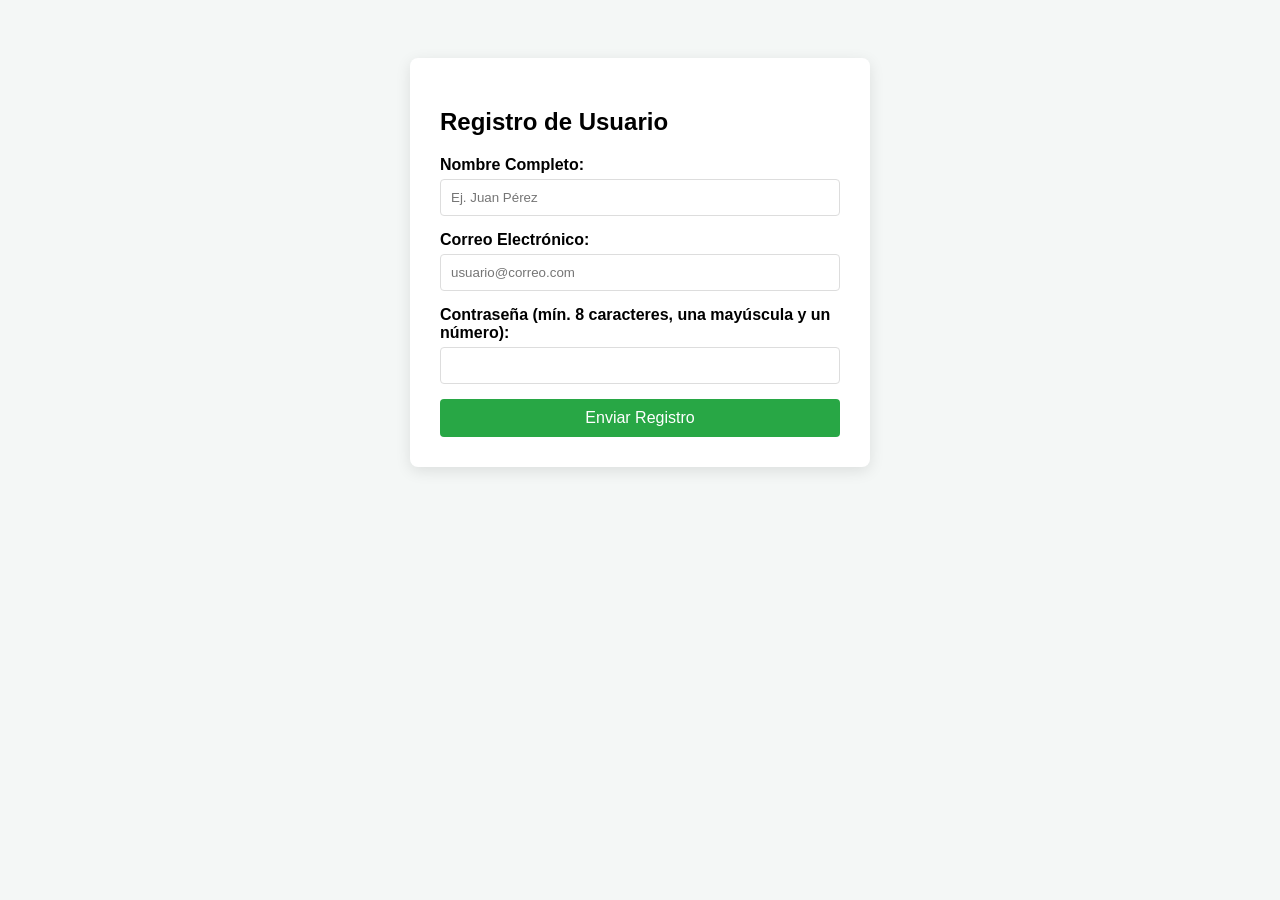
<file: taller-formulario/index.html>
<!DOCTYPE html>
<html lang="es">
<head>
    <meta charset="UTF-8">
    <meta name="viewport" content="width=device-width, initial-scale=1.0">
    <title>Taller de Formulario Web</title>
    <link rel="stylesheet" href="style.css">
</head>
<body>

    <div class="container">
        <form id="registroForm">

            <h2>Registro de Usuario</h2>

            <div class="input-group">
                <label for="nombre">Nombre Completo:</label>
                <input type="text" id="nombre" placeholder="Ej. Juan Pérez">
                <span class="error" id="errorNombre"></span>
            </div>

            <div class="input-group">
                <label for="email">Correo Electrónico:</label>
                <input type="email" id="email" placeholder="usuario@correo.com">
                <span class="error" id="errorEmail"></span>
            </div>

            <div class="input-group">
                <label for="password">
                    Contraseña (mín. 8 caracteres, una mayúscula y un número):
                </label>

                <input type="password" id="password">
                <span class="error" id="errorPass"></span>
            </div>

            <button type="submit">Enviar Registro</button>

        </form>
    </div>

    <script src="script.js"></script>

</body>
</html>
</file>
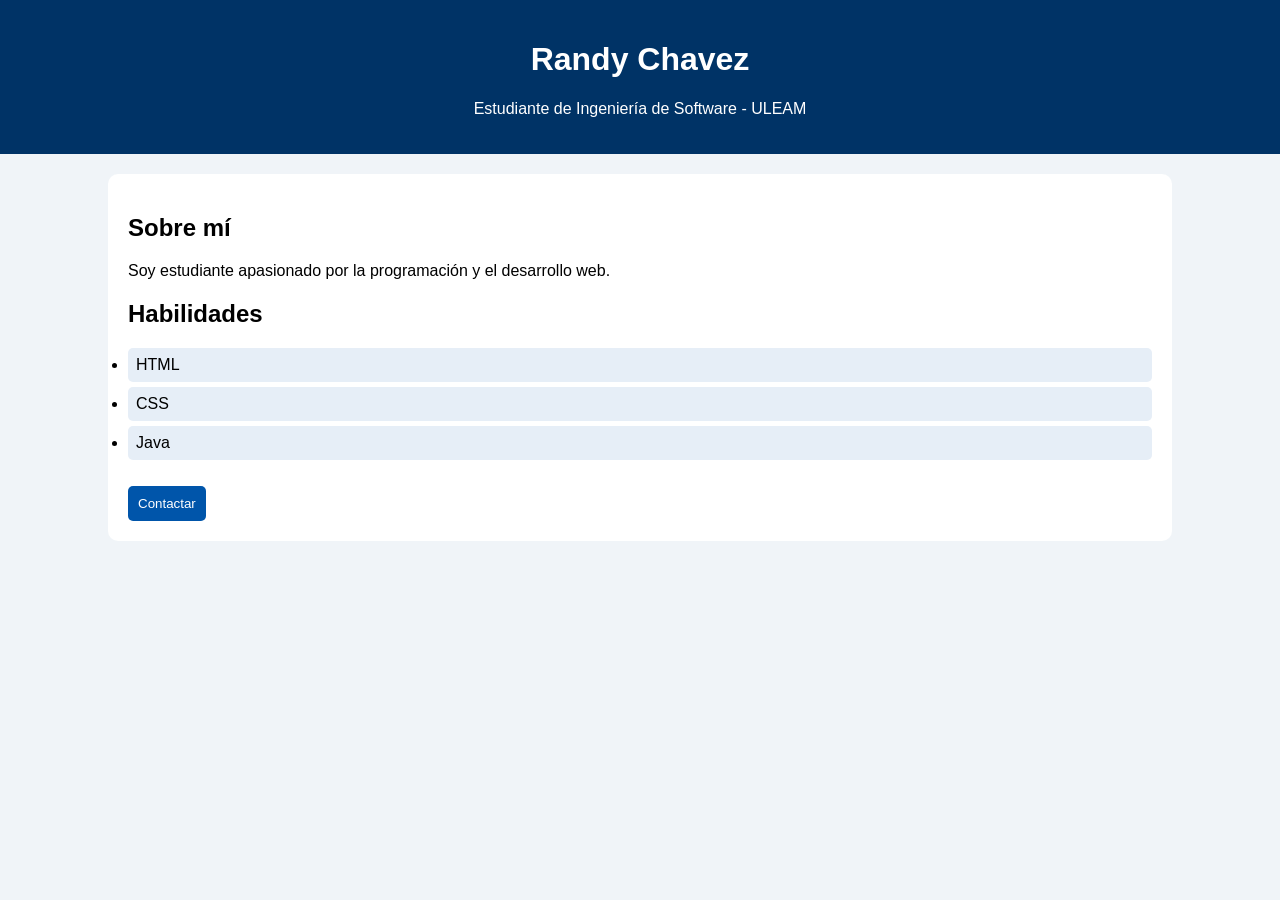
<file: taller1/index.html>
<!DOCTYPE html>
<html lang="es">
<head>
    <meta charset="UTF-8">
    <title>Mi Portafolio</title>
    <link rel="stylesheet" href="style.css">
</head>
<body>

<header>
    <h1>Randy Chavez</h1>
    <p>Estudiante de Ingeniería de Software - ULEAM</p>
</header>

<main>
    <section>
        <h2>Sobre mí</h2>
        <p>Soy estudiante apasionado por la programación y el desarrollo web.</p>
    </section>

    <section>
        <h2>Habilidades</h2>
        <ul>
            <li>HTML</li>
            <li>CSS</li>
            <li>Java</li>
        </ul>
    </section>

    <button>Contactar</button>
</main>

</body>
</html>
</file>
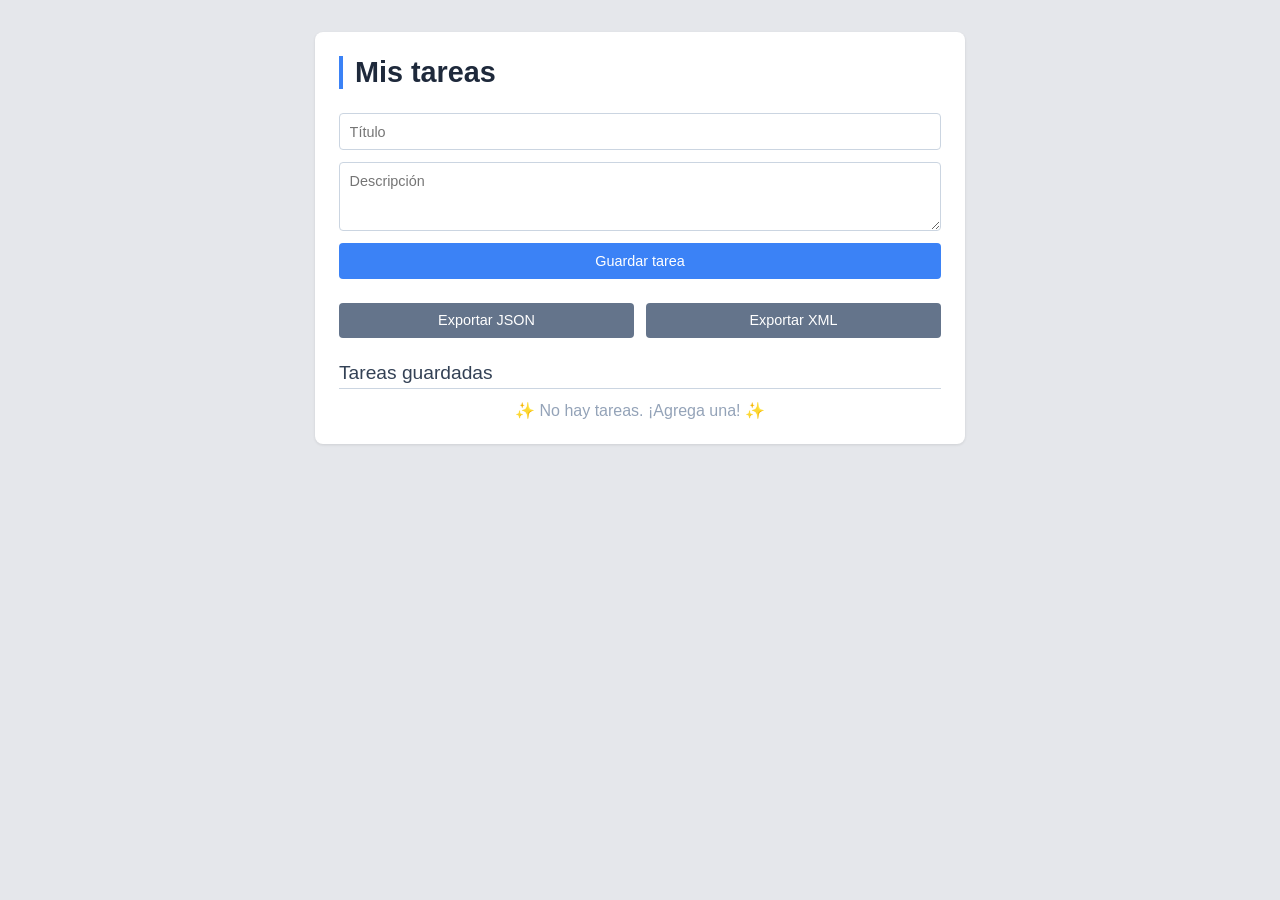
<file: taller4/index.html>
<!DOCTYPE html>
<html lang="es">
<head>
    <meta charset="UTF-8">
    <meta name="viewport" content="width=device-width, initial-scale=1.0">
    <title>Mis Tareas</title>
    <link rel="stylesheet" href="estilos.css">
</head>
<body>
    <div class="caja">
        <h1>Mis tareas</h1>
        
        <form id="formulario-tareas">
            <input type="text" id="titulo-tarea" placeholder="Título" required>
            <textarea id="descripcion-tarea" placeholder="Descripción" rows="3" required></textarea>
            <button type="submit">Guardar tarea</button>
        </form>
        
        <div class="botones">
            <button id="btn-exportar-json" class="secundario">Exportar JSON</button>
            <button id="btn-exportar-xml" class="secundario">Exportar XML</button>
        </div>
        
        <h2>Tareas guardadas</h2>
        <ul id="lista-tareas"></ul>
    </div>
    
    <script src="aplicacion.js"></script>
</body>
</html>
</file>
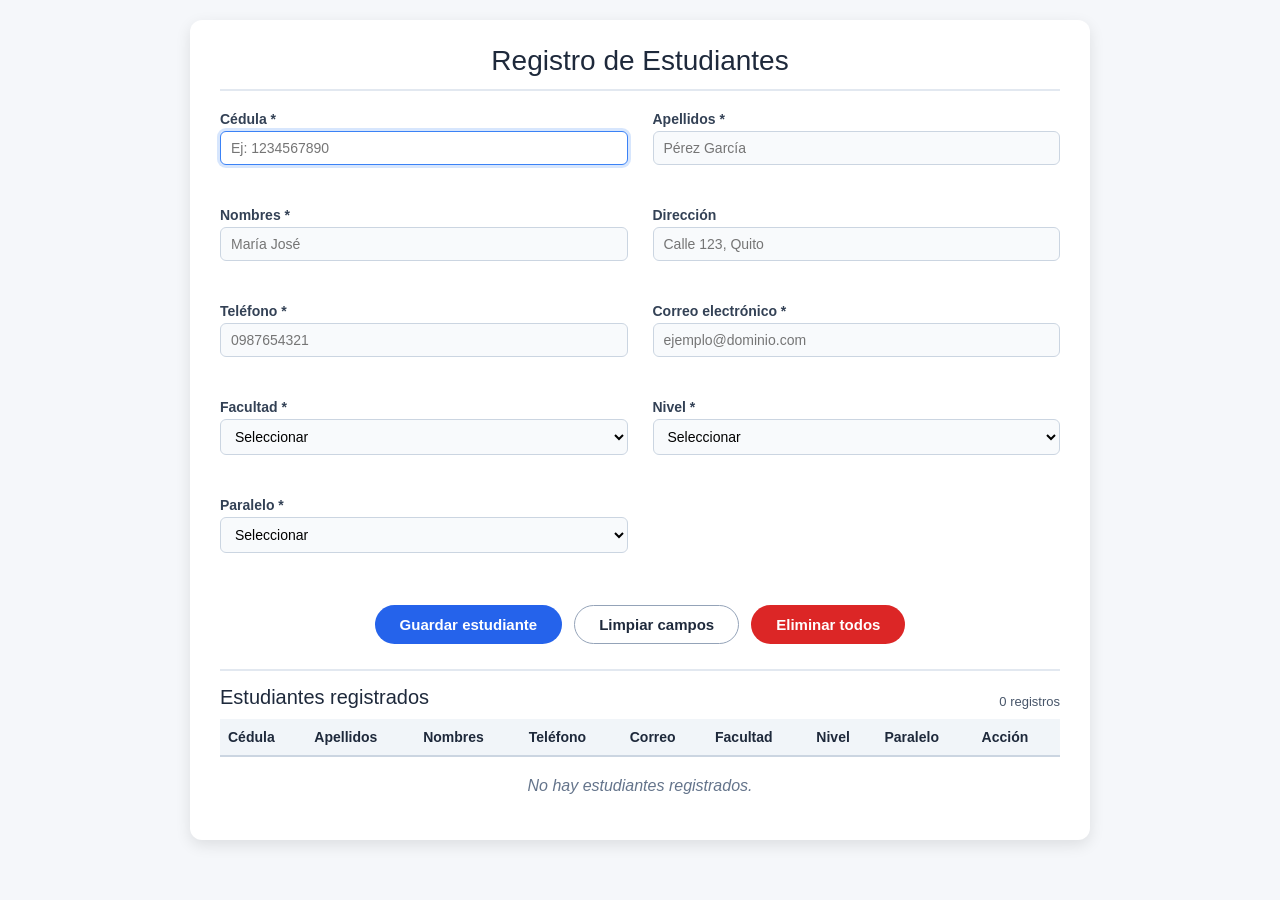
<file: taller5/index.html>
<!DOCTYPE html>
<html lang="es">
<head>
    <meta charset="UTF-8">
    <meta name="viewport" content="width=device-width, initial-scale=1.0">
    <title>Registro de Estudiantes</title>
    <link rel="stylesheet" href="styles.css">
</head>
<body>

<div class="container">
    <h1> Registro de Estudiantes</h1>

    <!-- FORMULARIO -->
    <form id="formEstudiante" novalidate>
        <div class="form-grid">
            <!-- Cédula -->
            <div class="campo">
                <label for="cedula">Cédula *</label>
                <input type="text" id="cedula" placeholder="Ej: 1234567890" maxlength="10">
                <span class="mensaje-error" id="cedulaError"></span>
            </div>
            <!-- Apellidos -->
            <div class="campo">
                <label for="apellidos">Apellidos *</label>
                <input type="text" id="apellidos" placeholder="Pérez García">
                <span class="mensaje-error" id="apellidosError"></span>
            </div>
            <!-- Nombres -->
            <div class="campo">
                <label for="nombres">Nombres *</label>
                <input type="text" id="nombres" placeholder="María José">
                <span class="mensaje-error" id="nombresError"></span>
            </div>
            <!-- Dirección -->
            <div class="campo">
                <label for="direccion">Dirección</label>
                <input type="text" id="direccion" placeholder="Calle 123, Quito">
                <span class="mensaje-error" id="direccionError"></span>
            </div>
            <!-- Teléfono -->
            <div class="campo">
                <label for="telefono">Teléfono *</label>
                <input type="text" id="telefono" placeholder="0987654321" maxlength="10">
                <span class="mensaje-error" id="telefonoError"></span>
            </div>
            <!-- Correo -->
            <div class="campo">
                <label for="correo">Correo electrónico *</label>
                <input type="email" id="correo" placeholder="ejemplo@dominio.com">
                <span class="mensaje-error" id="correoError"></span>
            </div>
            <!-- Facultad (select) -->
            <div class="campo">
                <label for="facultad">Facultad *</label>
                <select id="facultad">
                    <option value="">Seleccionar</option>
                    <option value="Ingeniería">Ingeniería</option>
                    <option value="Ciencias Sociales">Ciencias Sociales</option>
                    <option value="Medicina">Medicina</option>
                    <option value="Artes">Artes</option>
                    <option value="Economía">Economía</option>
                </select>
                <span class="mensaje-error" id="facultadError"></span>
            </div>
            <!-- Nivel (select) -->
            <div class="campo">
                <label for="nivel">Nivel *</label>
                <select id="nivel">
                    <option value="">Seleccionar</option>
                    <option value="1ro">1ro</option>
                    <option value="2do">2do</option>
                    <option value="3ro">3ro</option>
                    <option value="4to">4to</option>
                    <option value="5to">5to</option>
                    <option value="6to">6to</option>
                    <option value="7mo">7mo</option>
                    <option value="8vo">8vo</option>
                    <option value="9no">9no</option>
                    <option value="10mo">10mo</option>
                </select>
                <span class="mensaje-error" id="nivelError"></span>
            </div>
            <!-- Paralelo (select) -->
            <div class="campo">
                <label for="paralelo">Paralelo *</label>
                <select id="paralelo">
                    <option value="">Seleccionar</option>
                    <option value="A">A</option>
                    <option value="B">B</option>
                    <option value="C">C</option>
                    <option value="D">D</option>
                </select>
                <span class="mensaje-error" id="paraleloError"></span>
            </div>

            <!-- Botones -->
            <div class="acciones">
                <button type="submit" class="btn btn-primary" id="btnGuardar"> Guardar estudiante</button>
                <button type="button" class="btn btn-outline" id="btnLimpiar"> Limpiar campos</button>
                <button type="button" class="btn btn-danger" id="btnEliminarTodos"> Eliminar todos</button>
            </div>
        </div>
    </form>

    <hr>

    <!-- LISTADO DE ESTUDIANTES -->
    <div style="display: flex; justify-content: space-between; align-items: center; flex-wrap: wrap;">
        <h2 style="font-weight: 400; font-size: 20px; color: #1e293b;"> Estudiantes registrados</h2>
        <span class="contador" id="contadorEstudiantes">0 registros</span>
    </div>
    <div class="tabla-estudiantes">
        <table>
            <thead>
                <tr>
                    <th>Cédula</th>
                    <th>Apellidos</th>
                    <th>Nombres</th>
                    <th>Teléfono</th>
                    <th>Correo</th>
                    <th>Facultad</th>
                    <th>Nivel</th>
                    <th>Paralelo</th>
                    <th>Acción</th>
                </tr>
            </thead>
            <tbody id="cuerpoTabla">
                <!-- filas dinámicas -->
            </tbody>
        </table>
        <div id="mensajeVacio" class="sin-registros">No hay estudiantes registrados.</div>
    </div>
</div>

<script src="script.js"></script>
</body>
</html>
</file>
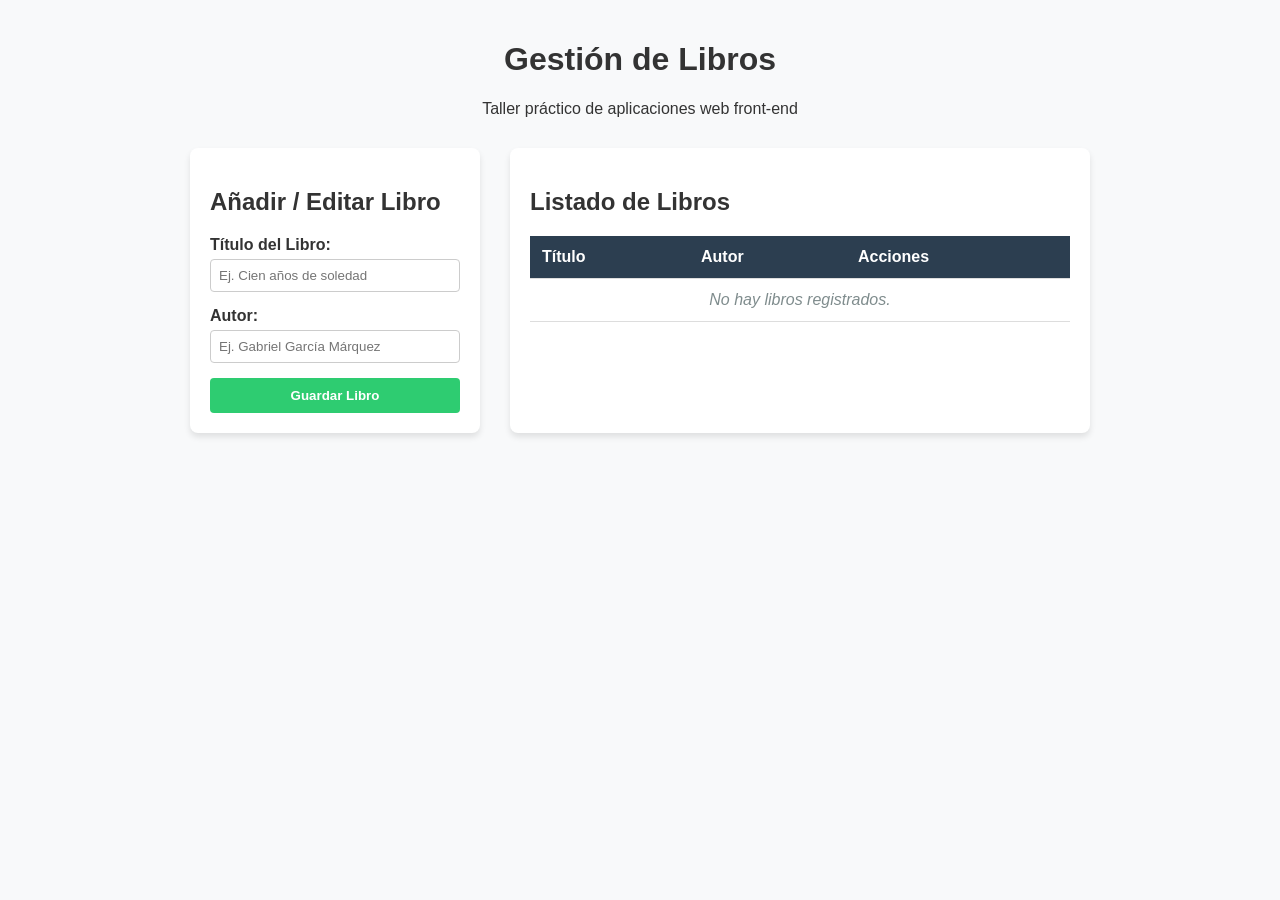
<file: taller6/index.html>
<!DOCTYPE html>
<html lang="es">
<head>
    <meta charset="UTF-8">
    <meta name="viewport" content="width=device-width, initial-scale=1.0">
    <title>Taller CRUD - Cliente Web</title>
    <link rel="stylesheet" href="estilos.css">
</head>
<body>
    <div class="contenedor">
        <header>
            <h1>Gestión de Libros</h1>
            <p>Taller práctico de aplicaciones web front-end</p>
        </header>
        <main>
            <section class="seccion-formulario">
                <h2>Añadir / Editar Libro</h2>
                <form id="formulario-crud">
                    <input type="hidden" id="id-elemento">

                    <div class="grupo-formulario">
                        <label for="titulo">Título del Libro:</label>
                        <input type="text" id="titulo" required placeholder="Ej. Cien años de soledad">
                    </div>
                    <div class="grupo-formulario">
                        <label for="autor">Autor:</label>
                        <input type="text" id="autor" required placeholder="Ej. Gabriel García Márquez">
                    </div>
                    <button type="submit" id="boton-guardar">Guardar Libro</button>
                    <button type="button" id="boton-cancelar" class="oculto">Cancelar Edición</button>
                </form>
            </section>
            <section class="seccion-tabla">
                <h2>Listado de Libros</h2>
                <div class="tabla-responsiva">
                    <table>
                        <thead>
                            <tr>
                                <th>Título</th>
                                <th>Autor</th>
                                <th>Acciones</th>
                            </tr>
                        </thead>
                        <tbody id="cuerpo-tabla">
                        </tbody>
                    </table>
                </div>
            </section>
        </main>
    </div>
    <script src="aplicacion.js"></script>
</body>
</html>
</file>
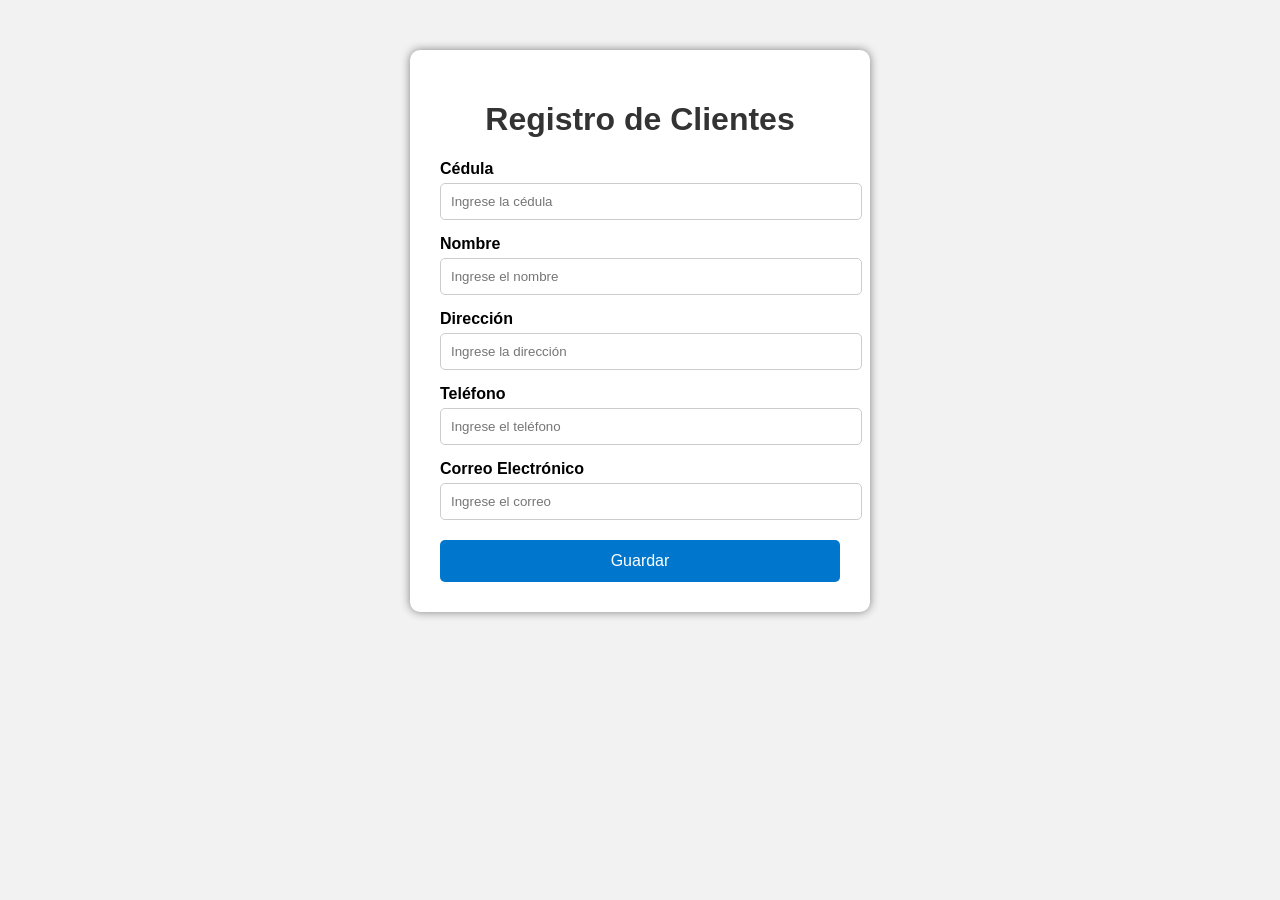
<file: tarea3/index.html>
<!DOCTYPE html>
<html lang="es">
<head>
    <meta charset="UTF-8">
    <meta name="viewport" content="width=device-width, initial-scale=1.0">
    <title>Ingreso de Clientes</title>
    <link rel="stylesheet" href="style.css">
</head>
<body>

    <div class="contenedor">
        <h1>Registro de Clientes</h1>

        <form>

            <label for="cedula">Cédula</label>
            <input type="text" id="cedula" placeholder="Ingrese la cédula">

            <label for="nombre">Nombre</label>
            <input type="text" id="nombre" placeholder="Ingrese el nombre">

            <label for="direccion">Dirección</label>
            <input type="text" id="direccion" placeholder="Ingrese la dirección">

            <label for="telefono">Teléfono</label>
            <input type="text" id="telefono" placeholder="Ingrese el teléfono">

            <label for="correo">Correo Electrónico</label>
            <input type="email" id="correo" placeholder="Ingrese el correo">

            <button type="submit">Guardar</button>

        </form>
    </div>

</body>
</html>
</file>
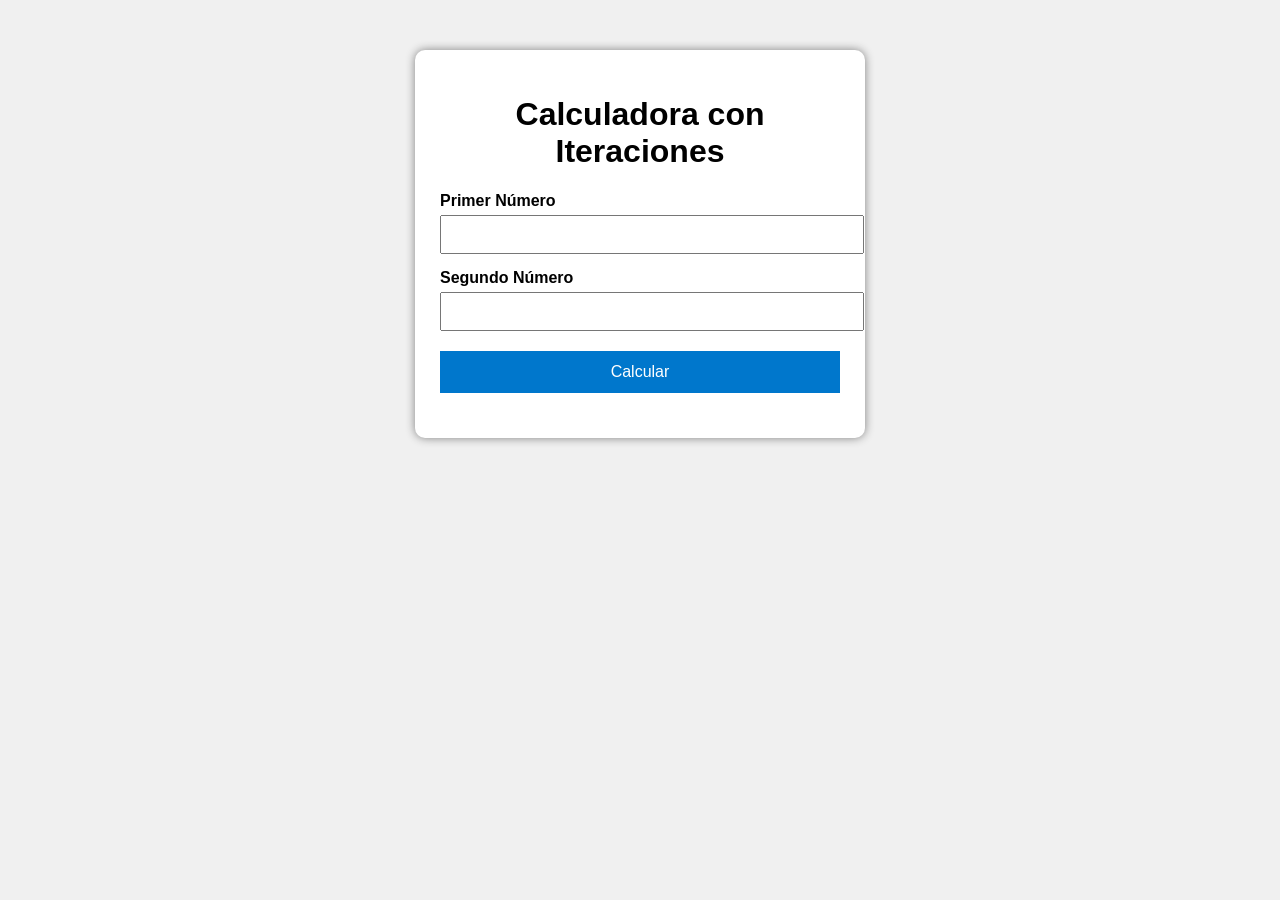
<file: tarea4/index.html>
<!DOCTYPE html>
<html lang="es">
<head>
    <meta charset="UTF-8">
    <meta name="viewport" content="width=device-width, initial-scale=1.0">
    <title>Operaciones Matemáticas</title>
    <link rel="stylesheet" href="style.css">
</head>
<body>

    <div class="contenedor">
        <h1>Calculadora con Iteraciones</h1>

        <label>Primer Número</label>
        <input type="number" id="num1">

        <label>Segundo Número</label>
        <input type="number" id="num2">

        <button onclick="calcular()">Calcular</button>

        <div id="resultado"></div>
    </div>

    <script src="script.js"></script>
</body>
</html>
</file>
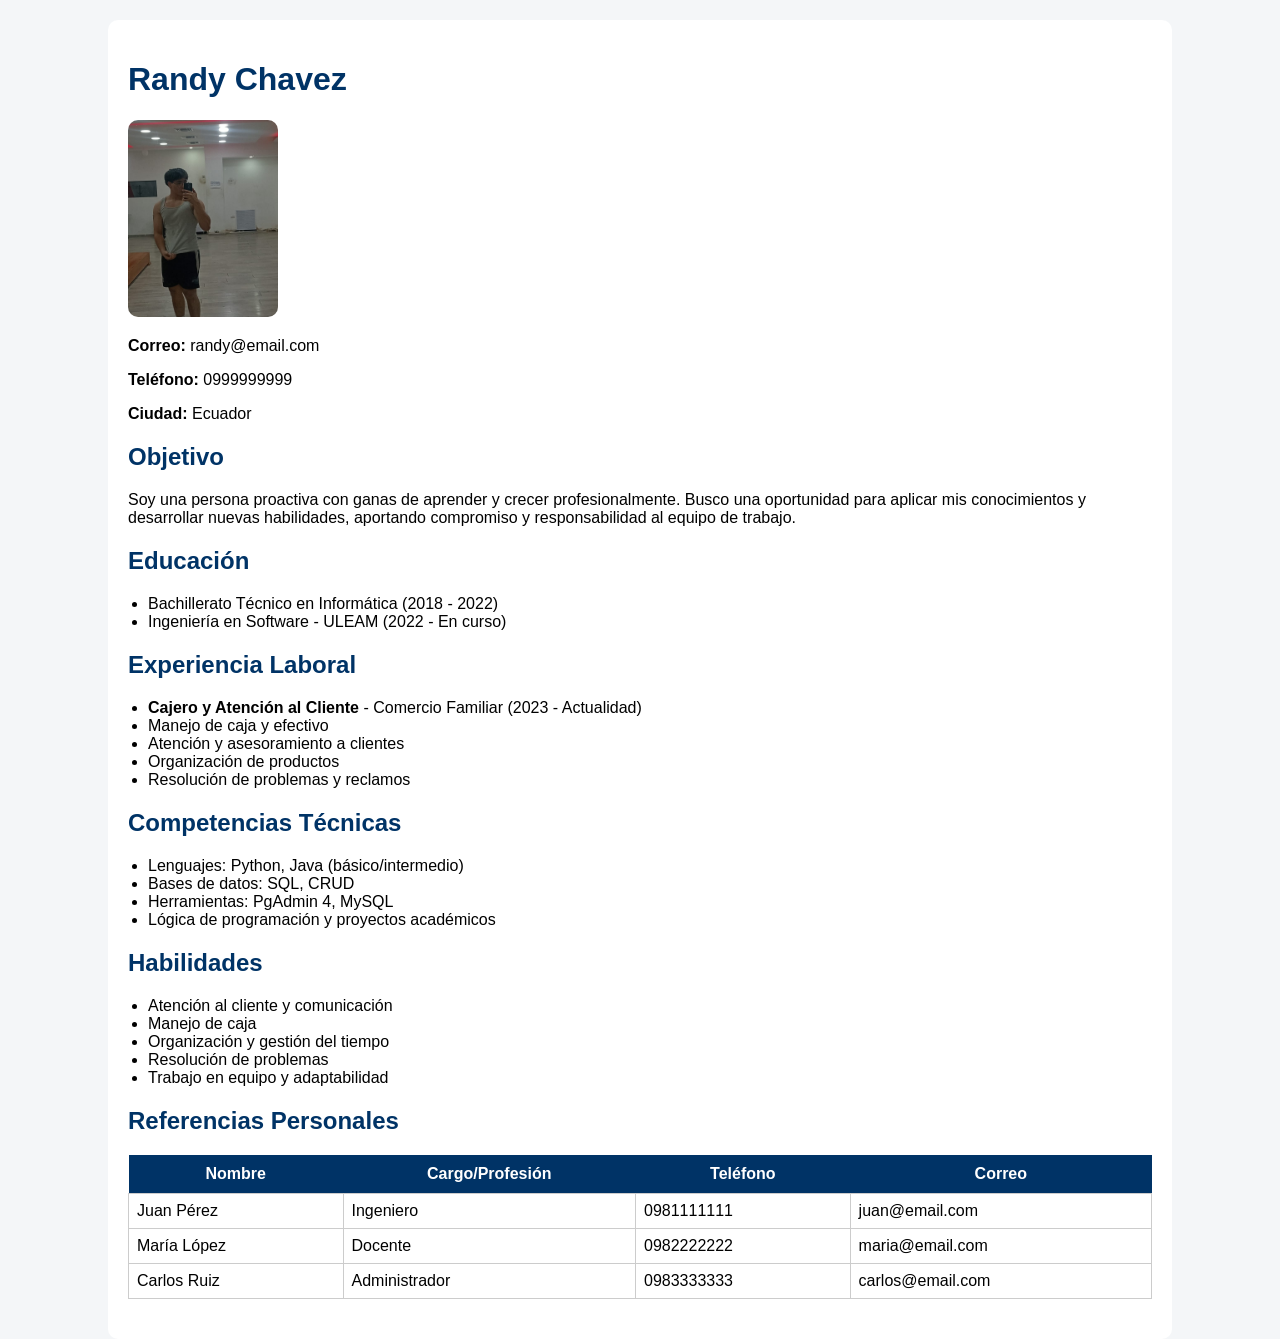
<file: taller2/cv.html>
<!DOCTYPE html>
<html lang="es">
<head>
    <meta charset="UTF-8">
    <title>Hoja de Vida - Randy Chavez</title>
    <link rel="stylesheet" href="cv1.css">
</head>
<body>

<div class="contenedor">

    <!-- DATOS PERSONALES -->
    <div class="seccion">
        <h1>Randy Chavez</h1>
        <img src="foto1.jpg" alt="Foto personal">
        <p><strong>Correo:</strong> randy@email.com</p>
        <p><strong>Teléfono:</strong> 0999999999</p>
        <p><strong>Ciudad:</strong> Ecuador</p>
    </div>

    <!-- OBJETIVO -->
    <div class="seccion">
        <h2>Objetivo</h2>
        <p>
            Soy una persona proactiva con ganas de aprender y crecer profesionalmente. 
            Busco una oportunidad para aplicar mis conocimientos y desarrollar nuevas habilidades, 
            aportando compromiso y responsabilidad al equipo de trabajo.
        </p>
    </div>

    <!-- EDUCACIÓN -->
    <div class="seccion">
        <h2>Educación</h2>
        <ul>
            <li>Bachillerato Técnico en Informática (2018 - 2022)</li>
            <li>Ingeniería en Software - ULEAM (2022 - En curso)</li>
        </ul>
    </div>

    <!-- EXPERIENCIA -->
    <div class="seccion">
        <h2>Experiencia Laboral</h2>
        <ul>
            <li><strong>Cajero y Atención al Cliente</strong> - Comercio Familiar (2023 - Actualidad)</li>
            <li>Manejo de caja y efectivo</li>
            <li>Atención y asesoramiento a clientes</li>
            <li>Organización de productos</li>
            <li>Resolución de problemas y reclamos</li>
        </ul>
    </div>

    <!-- COMPETENCIAS -->
    <div class="seccion">
        <h2>Competencias Técnicas</h2>
        <ul>
            <li>Lenguajes: Python, Java (básico/intermedio)</li>
            <li>Bases de datos: SQL, CRUD</li>
            <li>Herramientas: PgAdmin 4, MySQL</li>
            <li>Lógica de programación y proyectos académicos</li>
        </ul>
    </div>

    <!-- HABILIDADES -->
    <div class="seccion">
        <h2>Habilidades</h2>
        <ul>
            <li>Atención al cliente y comunicación</li>
            <li>Manejo de caja</li>
            <li>Organización y gestión del tiempo</li>
            <li>Resolución de problemas</li>
            <li>Trabajo en equipo y adaptabilidad</li>
        </ul>
    </div>

    <!-- REFERENCIAS -->
    <div class="seccion">
        <h2>Referencias Personales</h2>

        <table>
            <tr>
                <th>Nombre</th>
                <th>Cargo/Profesión</th>
                <th>Teléfono</th>
                <th>Correo</th>
            </tr>

            <tr>
                <td>Juan Pérez</td>
                <td>Ingeniero</td>
                <td>0981111111</td>
                <td>juan@email.com</td>
            </tr>

            <tr>
                <td>María López</td>
                <td>Docente</td>
                <td>0982222222</td>
                <td>maria@email.com</td>
            </tr>

            <tr>
                <td>Carlos Ruiz</td>
                <td>Administrador</td>
                <td>0983333333</td>
                <td>carlos@email.com</td>
            </tr>
        </table>

    </div>

</div>

</body>
</html>
</file>
<file: taller-formulario/style.css>
body {
    font-family: 'Segoe UI', Tahoma, Geneva, Verdana, sans-serif;
    background-color: #f4f7f6;
    display: flex;
    justify-content: center;
    padding-top: 50px;
}

.container {
    background: white;
    padding: 30px;
    border-radius: 8px;
    box-shadow: 0 4px 15px rgba(0,0,0,0.1);
    width: 400px;
}

.input-group {
    margin-bottom: 15px;
}

label {
    display: block;
    margin-bottom: 5px;
    font-weight: bold;
}

input {
    width: 100%;
    padding: 10px;
    border: 1px solid #ddd;
    border-radius: 4px;
    box-sizing: border-box;
}

button {
    width: 100%;
    padding: 10px;
    background-color: #28a745;
    color: white;
    border: none;
    border-radius: 4px;
    cursor: pointer;
    font-size: 16px;
}

button:hover {
    background-color: #218838;
}

.error {
    color: #dc3545;
    font-size: 12px;
    margin-top: 5px;
    display: block;
}
</file>
<file: taller1/style.css>
/* Estilo general */
body {
    margin: 0;
    font-family: Arial, sans-serif;
    background: #f0f4f8;
}

/* Encabezado */
header {
    background: #003366; /* azul institucional */
    color: white;
    text-align: center;
    padding: 20px;
}

/* Contenido */
main {
    width: 80%;
    margin: auto;
    background: white;
    padding: 20px;
    margin-top: 20px;
    border-radius: 10px;
}

/* Lista */
ul {
    padding: 0;
}

li {
    background: #e6eef7;
    margin: 5px 0;
    padding: 8px;
    border-radius: 5px;
}

/* Botón */
button {
    background: #0055aa;
    color: white;
    border: none;
    padding: 10px;
    margin-top: 10px;
    border-radius: 5px;
    cursor: pointer;
}

button:hover {
    background: #003366;
}
</file>
<file: taller4/estilos.css>
* {
    margin: 0;
    padding: 0;
    box-sizing: border-box;
}

body {
    font-family: 'Segoe UI', Roboto, Helvetica, Arial, sans-serif;
    background: #e5e7eb;
    padding: 2rem 1rem;
}

.caja {
    max-width: 650px;
    margin: 0 auto;
    background: white;
    padding: 1.5rem;
    border-radius: 8px;
    box-shadow: 0 1px 3px rgba(0,0,0,0.1);
}

h1 {
    font-size: 1.8rem;
    font-weight: 600;
    color: #1e293b;
    margin-bottom: 1.5rem;
    border-left: 4px solid #3b82f6;
    padding-left: 0.75rem;
}

h2 {
    font-size: 1.2rem;
    font-weight: 500;
    color: #334155;
    margin: 1.5rem 0 0.75rem 0;
    padding-bottom: 0.25rem;
    border-bottom: 1px solid #cbd5e1;
}

form {
    display: flex;
    flex-direction: column;
    gap: 0.75rem;
    margin-bottom: 1.5rem;
}

input, textarea {
    padding: 0.6rem;
    border: 1px solid #cbd5e1;
    border-radius: 4px;
    font-size: 0.9rem;
    font-family: inherit;
}

input:focus, textarea:focus {
    outline: none;
    border-color: #3b82f6;
}

button {
    background: #3b82f6;
    color: white;
    border: none;
    padding: 0.6rem;
    border-radius: 4px;
    font-size: 0.9rem;
    font-weight: 500;
    cursor: pointer;
}

button:hover {
    background: #2563eb;
}

.botones {
    display: flex;
    gap: 0.75rem;
    margin-bottom: 1rem;
}

.secundario {
    background: #64748b;
    flex: 1;
}

.secundario:hover {
    background: #475569;
}

ul {
    list-style: none;
}

.elemento-tarea {
    background: #f8fafc;
    padding: 0.75rem;
    border-left: 3px solid #3b82f6;
    margin-bottom: 0.75rem;
    display: flex;
    justify-content: space-between;
    align-items: flex-start;
    gap: 0.75rem;
}

.elemento-tarea div {
    flex: 1;
}

.elemento-tarea h3 {
    font-size: 1rem;
    font-weight: 600;
    color: #0f172a;
    margin-bottom: 0.25rem;
}

.elemento-tarea p {
    font-size: 0.85rem;
    color: #475569;
    margin-bottom: 0.25rem;
}

.elemento-tarea small {
    font-size: 0.7rem;
    color: #94a3b8;
}

.btn-eliminar {
    background: #ef4444;
    padding: 0.3rem 0.75rem;
    font-size: 0.8rem;
}

.btn-eliminar:hover {
    background: #dc2626;
}

@media (max-width: 500px) {
    .caja {
        padding: 1rem;
    }
    
    .elemento-tarea {
        flex-direction: column;
    }
    
    .btn-eliminar {
        align-self: flex-end;
    }
}
</file>
<file: taller5/styles.css>
/* --- Estilos sencillos, "normales" --- */
* {
    box-sizing: border-box;
    font-family: Arial, Helvetica, sans-serif;
    margin: 0;
    padding: 0;
}

body {
    background: #f5f7fa;
    padding: 20px;
    display: flex;
    justify-content: center;
}

.container {
    max-width: 900px;
    width: 100%;
    background: white;
    padding: 25px 30px;
    border-radius: 12px;
    box-shadow: 0 5px 15px rgba(0,0,0,0.1);
}

h1 {
    text-align: center;
    font-weight: 400;
    color: #1e293b;
    border-bottom: 2px solid #e2e8f0;
    padding-bottom: 12px;
    margin-bottom: 20px;
    font-size: 28px;
}

/* formulario en dos columnas para que no se vea tan básico */
.form-grid {
    display: grid;
    grid-template-columns: 1fr 1fr;
    gap: 15px 25px;
}

.campo {
    display: flex;
    flex-direction: column;
    margin-bottom: 6px;
}

.campo label {
    font-size: 14px;
    font-weight: 600;
    color: #334155;
    margin-bottom: 4px;
}

.campo input, .campo select {
    padding: 8px 10px;
    border: 1px solid #cbd5e1;
    border-radius: 6px;
    font-size: 14px;
    background: #f8fafc;
    transition: 0.2s;
}

.campo input:focus, .campo select:focus {
    outline: none;
    border-color: #3b82f6;
    background: white;
    box-shadow: 0 0 0 3px rgba(59,130,246,0.2);
}

.campo input.error {
    border-color: #ef4444;
    background: #fee2e2;
}

.mensaje-error {
    color: #dc2626;
    font-size: 12px;
    min-height: 18px;
    margin-top: 3px;
}

.acciones {
    grid-column: 1 / -1;
    display: flex;
    flex-wrap: wrap;
    gap: 12px;
    margin-top: 10px;
    justify-content: center;
}

.btn {
    background: #e2e8f0;
    border: none;
    padding: 10px 24px;
    border-radius: 30px;
    font-weight: 600;
    font-size: 15px;
    color: #1e293b;
    cursor: pointer;
    transition: 0.15s;
    border: 1px solid transparent;
}

.btn-primary {
    background: #2563eb;
    color: white;
}
.btn-primary:hover {
    background: #1d4ed8;
}

.btn-success {
    background: #16a34a;
    color: white;
}
.btn-success:hover {
    background: #15803d;
}

.btn-danger {
    background: #dc2626;
    color: white;
}
.btn-danger:hover {
    background: #b91c1c;
}

.btn-outline {
    background: transparent;
    border-color: #94a3b8;
}
.btn-outline:hover {
    background: #f1f5f9;
}

hr {
    margin: 25px 0 15px 0;
    border: 1px solid #e2e8f0;
}

/* Tabla de estudiantes registrados */
.tabla-estudiantes {
    overflow-x: auto;
    margin-top: 10px;
}

table {
    width: 100%;
    border-collapse: collapse;
    font-size: 14px;
}

th {
    background: #f1f5f9;
    color: #1e293b;
    text-align: left;
    padding: 10px 8px;
    border-bottom: 2px solid #cbd5e1;
}

td {
    padding: 10px 8px;
    border-bottom: 1px solid #e2e8f0;
    vertical-align: middle;
}

td button {
    background: #ef4444;
    color: white;
    border: none;
    padding: 4px 12px;
    border-radius: 20px;
    font-size: 12px;
    cursor: pointer;
}

td button:hover {
    background: #b91c1c;
}

.sin-registros {
    text-align: center;
    color: #64748b;
    padding: 20px 0;
    font-style: italic;
}

.contador {
    text-align: right;
    font-size: 13px;
    color: #475569;
    margin-top: 8px;
}

/* responsive */
@media (max-width: 700px) {
    .form-grid {
        grid-template-columns: 1fr;
        gap: 8px;
    }
    .container {
        padding: 15px;
    }
}
</file>
<file: taller6/estilos.css>
:root {
    --color-primario: #2c3e50;
    --color-secundario: #3498db;
    --color-exito: #2ecc71;
    --color-peligro: #e74c3c;
    --fondo-claro: #f8f9fa;
}

body {
    font-family: 'Segoe UI', Tahoma, Geneva, Verdana, sans-serif;
    background-color: var(--fondo-claro);
    margin: 0;
    padding: 20px;
    color: #333;
}

.contenedor {
    max-width: 900px;
    margin: 0 auto;
}

header {
    text-align: center;
    margin-bottom: 30px;
}

main {
    display: grid;
    grid-template-columns: 1fr;
    gap: 30px;
}

@media (min-width: 768px) {
    main {
        grid-template-columns: 1fr 2fr;
    }
}


.seccion-formulario, .seccion-tabla {
    background: white;
    padding: 20px;
    border-radius: 8px;
    box-shadow: 0 4px 6px rgba(0,0,0,0.1);
}

.grupo-formulario {
    margin-bottom: 15px;
}

label {
    display: block;
    margin-bottom: 5px;
    font-weight: bold;
}

input[type="text"] {
    width: 100%;
    padding: 8px;
    box-sizing: border-box;
    border: 1px solid #ccc;
    border-radius: 4px;
}

button {
    padding: 10px 15px;
    border: none;
    border-radius: 4px;
    cursor: pointer;
    font-weight: bold;
    color: white;
    background-color: var(--color-secundario);
}

button:hover { 
    opacity: 0.9; 
}

#boton-guardar { 
    background-color: var(--color-exito); 
    width: 100%; 
}

.btn-editar { 
    background-color: var(--color-secundario); 
    margin-right: 5px; 
}

.btn-eliminar { 
    background-color: var(--color-peligro); 
}

#boton-cancelar { 
    background-color: #7f8c8d; 
    width: 100%; 
    margin-top: 5px; 
}

.oculto { 
    display: none; 
}


table {
    width: 100%;
    border-collapse: collapse;
    margin-top: 10px;
}

th, td {
    padding: 12px;
    text-align: left;
    border-bottom: 1px solid #ddd;
}

th { 
    background-color: var(--color-primario); 
    color: white; 
}

tr:hover { 
    background-color: #f1f1f1; 
}


td[colspan="3"] {
    text-align: center;
    color: #7f8c8d;
    font-style: italic;
}
</file>
<file: tarea3/style.css>
body{
    font-family: Arial, sans-serif;
    background-color: #f2f2f2;
    margin: 0;
    padding: 0;
}

.contenedor{
    width: 400px;
    margin: 50px auto;
    background-color: white;
    padding: 30px;
    border-radius: 10px;
    box-shadow: 0px 0px 10px gray;
}

h1{
    text-align: center;
    color: #333;
}

label{
    display: block;
    margin-top: 15px;
    font-weight: bold;
}

input{
    width: 100%;
    padding: 10px;
    margin-top: 5px;
    border-radius: 5px;
    border: 1px solid #ccc;
}

button{
    width: 100%;
    margin-top: 20px;
    padding: 12px;
    background-color: #0077cc;
    color: white;
    border: none;
    border-radius: 5px;
    font-size: 16px;
    cursor: pointer;
}

button:hover{
    background-color: #005fa3;
}
</file>
<file: tarea4/style.css>
body{
    font-family: Arial, sans-serif;
    background-color: #f0f0f0;
}

.contenedor{
    width: 400px;
    margin: 50px auto;
    background-color: white;
    padding: 25px;
    border-radius: 10px;
    box-shadow: 0px 0px 10px gray;
}

h1{
    text-align: center;
}

label{
    display: block;
    margin-top: 15px;
    font-weight: bold;
}

input{
    width: 100%;
    padding: 10px;
    margin-top: 5px;
}

button{
    width: 100%;
    padding: 12px;
    margin-top: 20px;
    background-color: #0077cc;
    color: white;
    border: none;
    font-size: 16px;
    cursor: pointer;
}

button:hover{
    background-color: #005fa3;
}

#resultado{
    margin-top: 20px;
    font-size: 18px;
}
</file>
<file: taller2/cv1.css>
body {
    font-family: Arial, sans-serif;
    background: #f4f6f8;
    margin: 0;
}

.contenedor {
    width: 80%;
    margin: auto;
    background: white;
    padding: 20px;
    margin-top: 20px;
    border-radius: 10px;
}

.seccion {
    margin-bottom: 20px;
}

h1, h2 {
    color: #003366;
}

img {
    width: 150px;
    border-radius: 10px;
}

ul {
    padding-left: 20px;
}

table {
    width: 100%;
    border-collapse: collapse;
}

th {
    background: #003366;
    color: white;
    padding: 10px;
}

td {
    border: 1px solid #ccc;
    padding: 8px;
}
</file>
